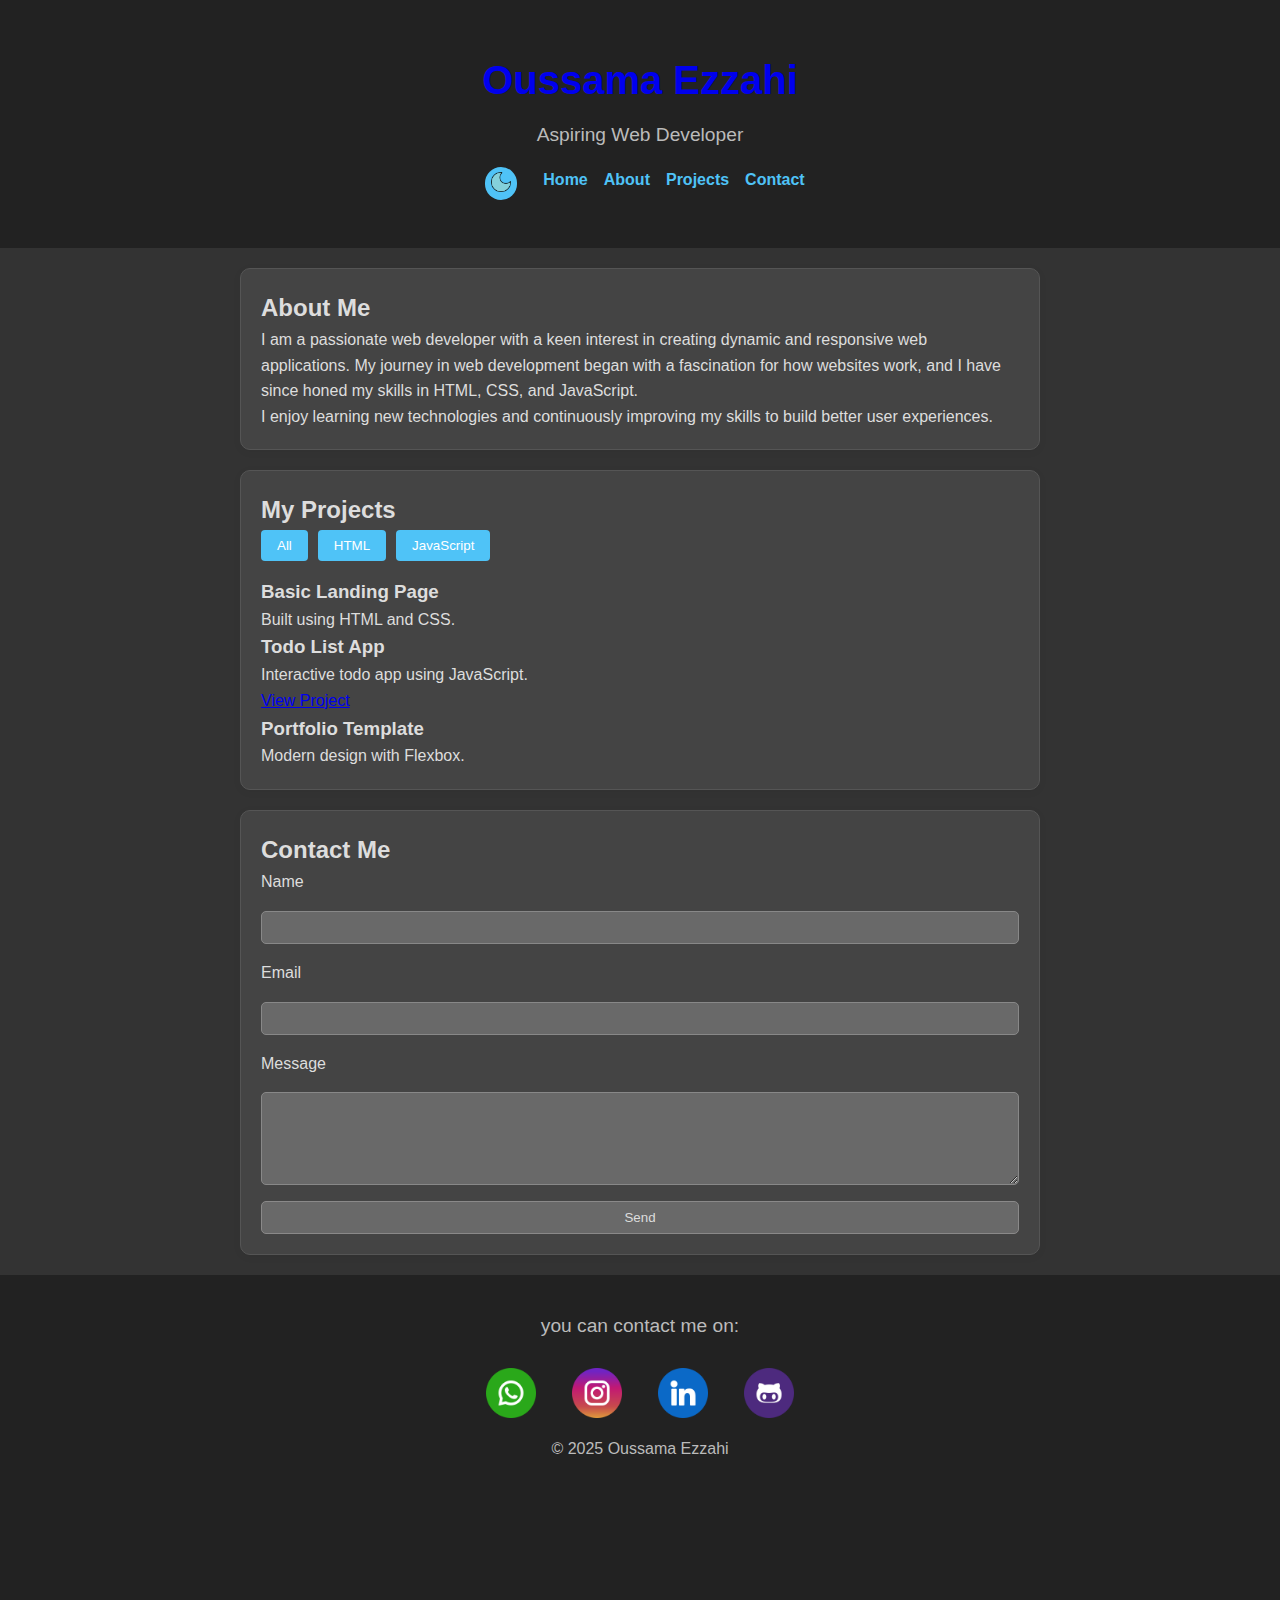
<file: index.html>
<!DOCTYPE html>
<html lang="en">
<head>
  <meta charset="UTF-8" />
  <meta name="viewport" content="width=device-width, initial-scale=1.0" />
  <title>My Portfolio</title>
  <link rel="stylesheet" href="style.css" />
  <script src="script.js"></script>
</head>
<body class="dark-mode"> 
  <header>
    <a href="index.html" id="headerLink"><h1>Oussama Ezzahi</h1></a>
    <p>Aspiring Web Developer</p>
    <nav class="nav">
      <a href="#"><button id="theme-toggle"><img id="theme-icon" src="images/dark.png" alt="dark theme icon"></button></a>
      <a href="index.html">Home</a>
      <a href="#about">About</a>
      <a href="#projects">Projects</a>
      <a href="#contact">Contact</a>
    </nav>
  </header>

  <main>
    <section id="about">
        <h2>About Me</h2>
        <p>
            I am a passionate web developer with a keen interest in creating dynamic and responsive web applications. 
            My journey in web development began with a fascination for how websites work, and I have since honed my skills 
            in HTML, CSS, and JavaScript.
        </p>
        <p>
            I enjoy learning new technologies and continuously improving my skills to build better user experiences.
        </p>
        </section>
    <section id="projects">
      <h2>My Projects</h2>
      <div class="filter-buttons">
        <button data-filter="all">All</button>
        <button data-filter="html">HTML</button>
        <button data-filter="javascript">JavaScript</button>
      </div>

      <div class="projects-grid">
        <div class="project-card" data-category="html">
          <h3>Basic Landing Page</h3>
          <p>Built using HTML and CSS.</p>
        </div>

        <div class="project-card" data-category="javascript">
          <h3>Todo List App</h3>
          <p>Interactive todo app using JavaScript.</p>
          <a href="todo/todo.html" target="_blank" class="project-link">View Project</a>
        </div>

        <div class="project-card" data-category="html">
          <h3>Portfolio Template</h3>
          <p>Modern design with Flexbox.</p>
        </div>
      </div>
    </section>
    <section id="contact">
      <h2>Contact Me</h2>
      <form class="contact-form" id="contact-form" novalidate>
        <label for="name">Name</label>
        <input type="text" id="name" name="name" required />

        <label for="email">Email</label>
        <input type="email" id="email" name="email" required />

        <label for="message">Message</label>
        <textarea id="message" name="message" rows="5" required></textarea>

        <p id="form-error"></p>

        <button type="submit">Send</button>
      </form>
    </section>
    
  </main>

  <footer>
    <div id="social-links">
      <p>you can contact me on:</p>
      <a target="_blank" href="https://wa.link/az2ua9"><img src="images/whatsapp (1).png" alt="whatsapp"></a>
      <a target="_blank" href="https://www.instagram.com/oephol"><img src="images/instagram (1).png" alt="instgram"></a>
      <a target="_blank" href="https://www.linkedin.com/in/oussama-ezzahi-004348374"><img src="images/linkedin (1).png" alt="linkedin"></a>        
      <a target="_blank" href="https://github.com/oephol"><img src="images/github.png" alt="github"></a>
    </div>
    <p id="copy-right">&copy; 2025 Oussama Ezzahi</p>
  </footer>
</body>
</html>
</file>
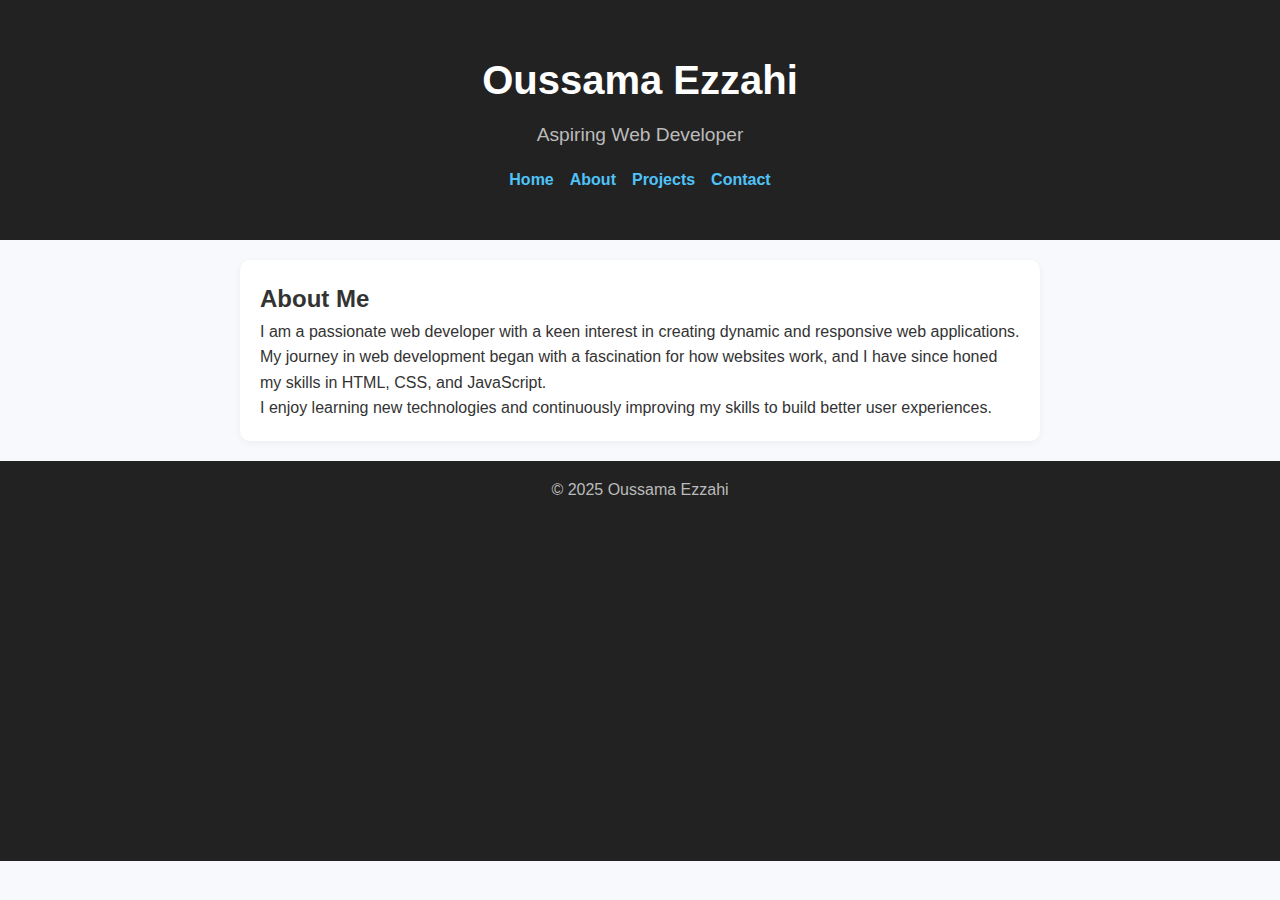
<file: about.html>
<!DOCTYPE html>
<html lang="en">
<head>
  <meta charset="UTF-8" />
  <meta name="viewport" content="width=device-width, initial-scale=1.0" />
  <title>About Me</title>
  <link rel="stylesheet" href="style.css" />
</head>
<body>
  <header>
    <h1>Oussama Ezzahi</h1>
    <p>Aspiring Web Developer</p>
    <nav class="nav">
      <a href="index.html">Home</a> 
        <a href="about.html">About</a>  
        <a href="#projects">Projects</a>
        <a href="#contact">Contact</a>
    </nav>
  </header> 
    <main>
        <section id="about">
        <h2>About Me</h2>
        <p>
            I am a passionate web developer with a keen interest in creating dynamic and responsive web applications. 
            My journey in web development began with a fascination for how websites work, and I have since honed my skills 
            in HTML, CSS, and JavaScript.
        </p>
        <p>
            I enjoy learning new technologies and continuously improving my skills to build better user experiences.
        </p>
        </section>
    </main>
    <footer>
        <p>&copy; 2025 Oussama Ezzahi</p>
    </footer>
</body>
</html>
</file>
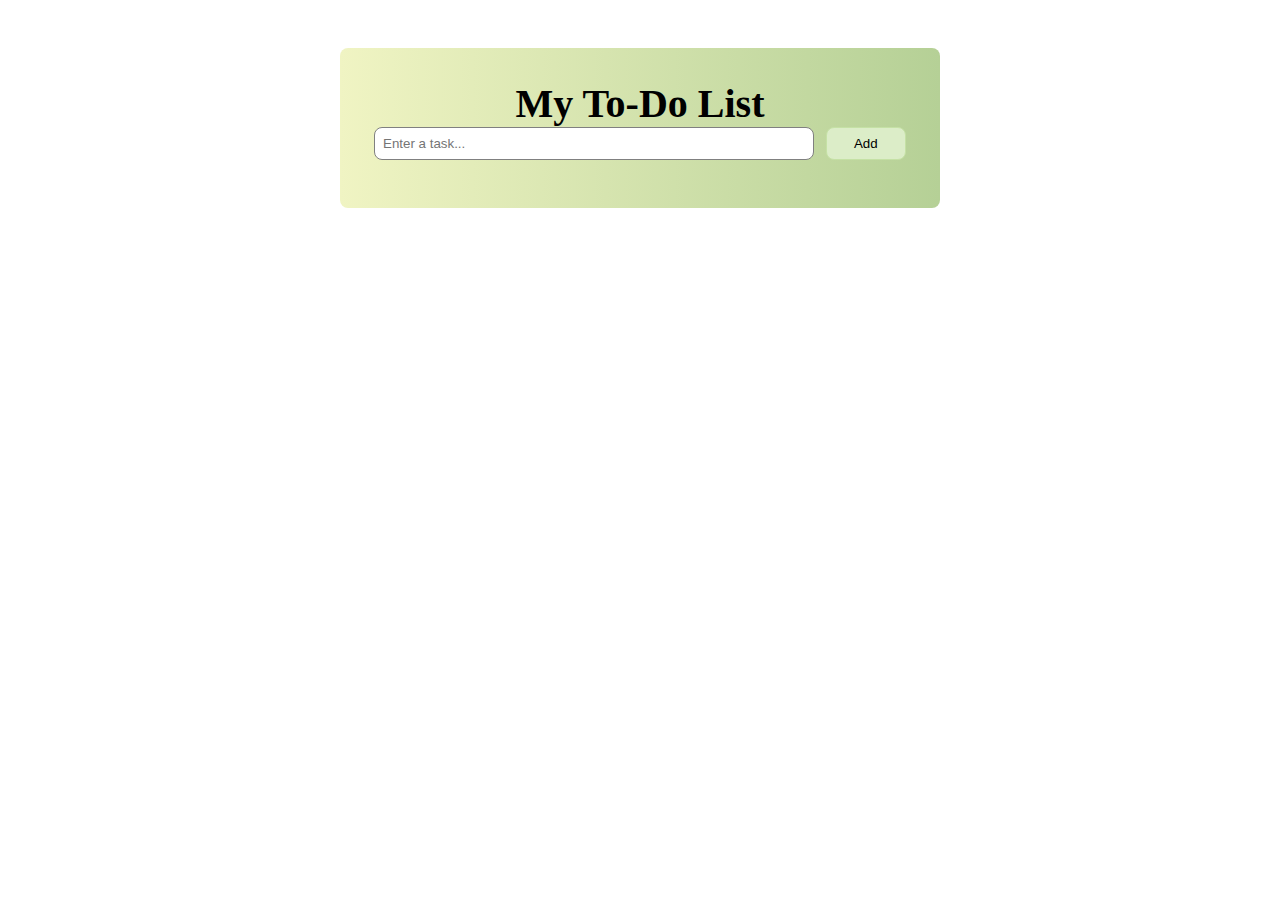
<file: todo/todo.html>
<!DOCTYPE html>
<html lang="en">
<head>
  <meta charset="UTF-8" />
  <meta name="viewport" content="width=device-width, initial-scale=1.0"/>
  <title>Todo List</title>
  <link rel="stylesheet" href="todo.css">
  <script src="todo.js"></script>
</head>
<body>
  <main class="todo-app">
    <h1>My To-Do List</h1>
    <form id="todo-form">
      <input type="text" id="todo-input" placeholder="Enter a task..." />
      <button type="submit">Add</button>
    </form>
    <ul id="todo-list"></ul>
  </main>
</body>
</html>
</file>
<file: todo/todo.css>
*{
    box-sizing: border-box;
    margin: 0;
    padding: 0;
}
h1 {
  font-size: 2.5rem;
  text-align: center;
}
.todo-app {
  max-width: 600px;
  margin: 3rem auto;
  padding: 2rem;
  background: linear-gradient(to right, #f0f4c3, #b5d096);
  border-radius: 8px;
  text-align: center;
}

#todo-form input {
    padding: 0.5rem;
    width: 82%;
    margin-right: 0.5rem;
    border: 1px solid gray;
    border-radius: 8px;
}

#todo-form button {
  padding: 0.5rem 1rem;
  border-radius: 8px;
  background-color: #dcedc8;
  border: 1px solid #c5e1a5;
  width: 15%;

}

#todo-list {
  list-style: none;
  padding: 0;
  margin-top: 1rem;
}

#todo-list li {
  padding: 0.5rem;
  margin-bottom: 0.5rem;
  background: #ffffff;
  border: 1px solid #ccc;
  border-radius: 8px;
  cursor: pointer;
  transition: background 0.2s ease;
}

#todo-list li.done {
  text-decoration: line-through;
  background-color: #dcedc8;
}
</file>
<file: style.css>
/* Reset default spacing */
* {
  margin: 0;
  padding: 0;
  box-sizing: border-box;
  
}

body{
  font-family: 'Segoe UI', sans-serif;
  background-color: #f7f9fc;
  color: #333;
  line-height: 1.6;
}

/* Header area */
header {
  text-align: center;
  padding: 3rem 1rem;
  background-color: #222;
  color: white;
}
#headerLink {
  text-decoration: none;
}

#headerLink:visited,
#headerLink:active ,
#headerLink:focus {
  color: white;
  
}
header h1 {
  font-size: 2.5rem;
  margin-bottom: 0.5rem;
}

header p {
  font-size: 1.2rem;
  color: #bbb;
}

/* Navigation bar */
.nav {
  display: flex;
  justify-content: center;
  flex-wrap: wrap;
  gap: 1rem;
  margin-top: 1rem;
}

.nav a{
  color: #4FC3F7;
  text-decoration: none;
  font-weight: bold;
  transition: transform 0.3s ease-in-out, color 0.3s, margin 0.4s ease-in-out;

}

.nav a:hover {
  transform: scale(1.5) ;
  color: #73d0fc;
  margin: 0 15px;
}
#theme-toggle {
  background-color: #4FC3F7;
  color: white;
  border: none;
  padding: 5px 6px;
  margin: 0 10px;
  border-radius: 500px;
  cursor: pointer;
  transition: background-color 0.3s ease-in-out, transform 0.3s ease-in-out;
}
#theme-icon {
  width: 20px;
  height: 20px;
  transition: transform 0.3s ease-in-out;
}
/* Section spacing */
.filter-buttons {
  margin-bottom: 1rem;
  display: flex;
  gap: 10px;
  flex-wrap: wrap;
}

.filter-buttons button {
  background-color: #4fc3f7;
  color: white;
  border: none;
  padding: 8px 16px;
  border-radius: 4px;
  cursor: pointer;
  transition: background-color 0.2s ease;
}

.filter-buttons button:hover {
  background-color: #039be5;
}

.filter-buttons button .active {
  background-color: #339fd1;
  color: #fff;
}
main section {
  background-color: white;
  margin: 20px auto;
  padding: 20px;
  border-radius: 10px;
  max-width: 800px;
  box-shadow: 0 2px 8px rgba(0,0,0,0.05);
}
.contact-form {
  display: flex;
  flex-direction: column;
  gap: 1rem;
}
.contact-form input,
.contact-form textarea {
  padding: 0.5rem;
  border: 1px solid #ccc;
  border-radius: 5px;
  width: 100%;
  box-sizing: border-box;
}
.dark-mode .contact-form input,
.dark-mode .contact-form textarea {
  background-color: #696969;
  color: #ddd;
  border: 1px solid #888;
}
.contact-form button {
  background-color: #4FC3F7;
  color: white;
  border: none;
  padding: 0.5rem 1rem;
  border-radius: 5px;
  cursor: pointer;
  transition: background-color 0.3s ease-in-out;
}
.dark-mode .contact-form button {
  background-color: #696969;
  color: #ddd;
  border: 1px solid #8a8989;
}
.contact-form button:hover {
  background-color: #73d0fc;
}
#form-error{
  display: none;
  color: white;
  background: rgb(248, 94, 94);
  font-size: 1.2rem;
  border: 2px solid rgb(194, 0, 0);
  border-radius: 5px;
  text-align: center;
  margin-top: 10px;
}
/* Footer */
footer {
  text-align: center;
  padding: 1rem;
  margin-top: 0px;
  color: #bbb;
  background-color: #222;
  height: 400px;
}
#social-links {
  display: flex;
  justify-content: center;
  flex-wrap: wrap;
  gap: 1rem;
  margin-top: 20px;
}
#social-links p {
  width: 100%;
  text-align: center;
  color: #bbb;
  font-size: 1.2rem;
}
#social-links a img{
  margin: 10px;
  width: 50px;
  height: 50px;
  transition: transform 0.2s ease-in-out, margin 0.2s ease-in-out;
}
#social-links a img:hover{
  transform: scale(1.5);
  margin: 0 15px;
}


.dark-mode {
  background-color: #333333;
  color: #eee;
}
.dark-mode main section {
  background-color: #444;
  color: #ddd;
  border: 1px solid #555;
} 
.dark-mode header,
.dark-mode footer {
  background-color: #222;
}

@media (max-width: 700px) {
  header h1 {
    font-size: 2rem;
  }

  header p {
    font-size: 1rem;
  }

  .nav a {
    font-size: 0.9rem;
  }
  .nav a:hover{
    transform: scale(1) ;
    margin: 0;
  }

  main section {
    padding: 15px;
  }
}
</file>
